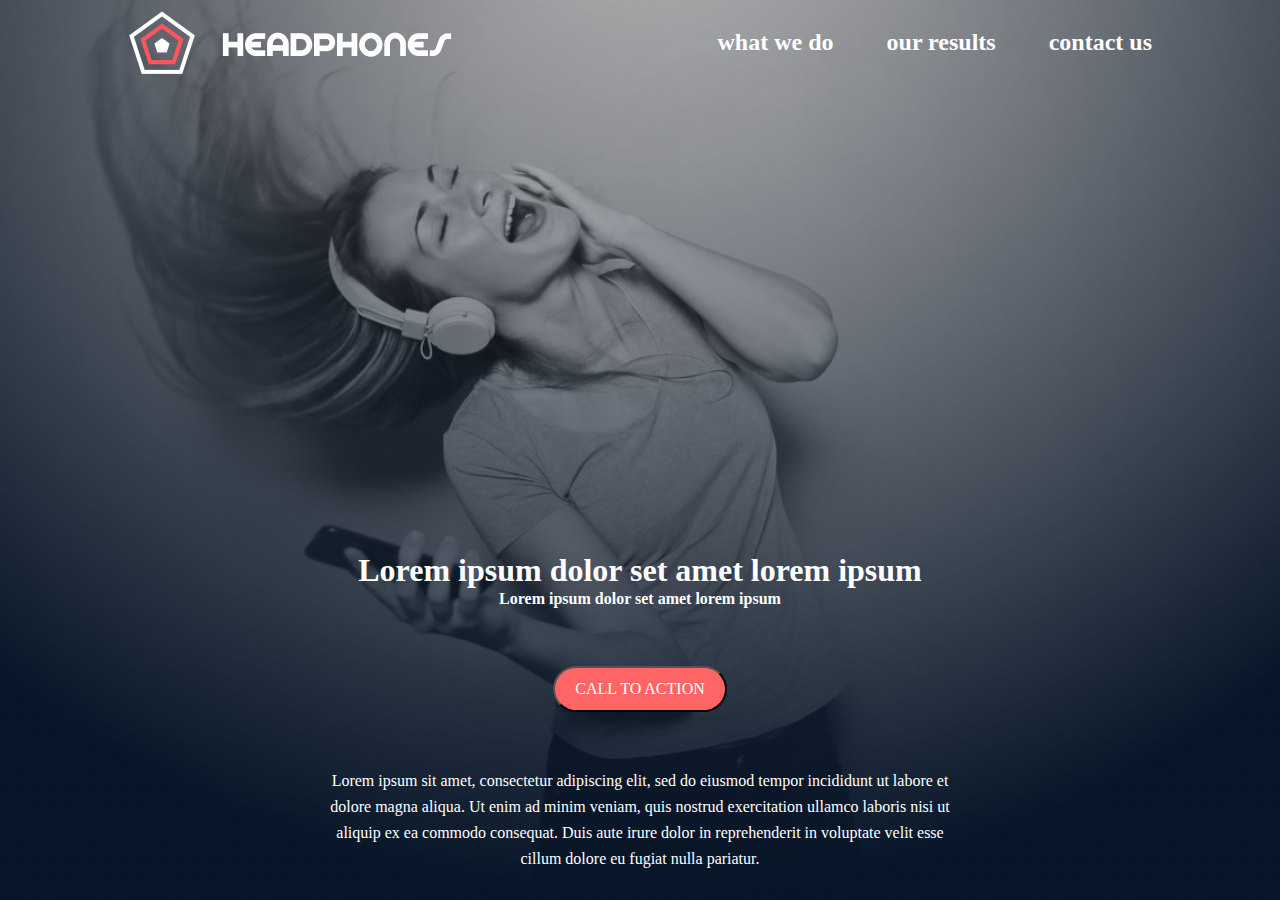
<file: headphones/0-index.html>
<!DOCTYPE html>
<html lang="en">
    <head>
        <meta charset="UTF-8">
        <meta name="viewport" content="width=device-width, initial-scale=1.0">
        <link rel="stylesheet" href="./0-styles.css">
        <title>Document</title>
    </head>
    <body>
        <header>
            <nav class="section-one-header">
                <img src="./images/menu.png" alt="menu-icon" class="menu-icon">
                <img src="./images/logo_headphones.png" alt="logo-image" class="logo-image">
                <ul>
                    <li><a href="#">what we do</a></li>
                    <li><a href="#">our results</a></li>
                    <li><a href="#">contact us</a></li>
                </ul>
            </nav>

            <div class="section-two-header">
                <div class="header-title">
                    <h1>Lorem ipsum dolor set amet lorem ipsum</h1>
                    <h2>Lorem ipsum dolor set amet lorem ipsum</h2>
                </div>
                <button>CALL TO ACTION</button>
                <p>Lorem ipsum sit amet, consectetur adipiscing elit, sed do eiusmod tempor incididunt ut labore et dolore magna aliqua. Ut enim ad minim veniam, quis nostrud exercitation ullamco laboris nisi ut aliquip ex ea commodo consequat. Duis aute irure dolor in reprehenderit in voluptate velit esse cillum dolore eu fugiat nulla pariatur.</p>
            </div>
        </header>
    </body>
</html>
</file>
<file: headphones/0-styles.css>
/* POINTS TO NOTE */
/* links hover/active #FF6565 */
/* button hover/active: opacity: 0.9
 */

@font-face {
    font-family: 'Source Sans Pro';
    src: url(./fonts/source-sans-pro/SourceSansPro-Bold.otf);
    font-weight: 700;
}
@font-face {
    font-family: 'Source Sans Pro';
    src: url(./fonts/source-sans-pro/SourceSansPro-Light.otf);
}
@font-face {
    font-family: 'Source Sans Pro';
    src: url(./fonts/source-sans-pro/SourceSansPro-Semibold.otf);
    font-weight: 500;
}
@font-face {
    font-family: 'Source Sans Pro';
    src: url(./fonts/source-sans-pro/SourceSansPro-Light.otf);
}
@font-face {
    font-family: 'Source Sans Pro';
    src: url(./fonts/source-sans-pro/SourceSansPro-Regular.otf);
    font-weight: 400;
}
 
* {
    padding: 0;
    margin: 0;
    font-family: 'alaSource Sans Pro';
    /* border: 1px solid red; */
}

/*###DESKTOP###*/
/* HEADER SECTION */
header {
    background: url('./images/headphones_hero_1.jpg');
    background-size: cover;
    background-repeat: no-repeat;
    background-position: center;
    display: flex;
    flex-direction: column;
    font-family: 'Source Sans Pro', sans-serif;
    align-items: center;
    height: 100vh;
    background-color: black;
    color: white;
    gap: 50vh;
}
nav {
    display: flex;
    align-items: center;
    justify-content: space-between;
    margin-top: 10px;
    width: 80vw;
}

nav .menu-icon {
    display: none;
}

nav ul {
    display: flex;
    gap: 53px;
}

nav ul li {
    list-style-type: none;
}

nav ul li a {
    text-decoration: none;
    color: #fff;
    font-size: 24px;
    font-weight: 700;
}

.section-two-header {
    display: flex;
    flex-direction: column;
    align-items: center;
    justify-content: space-around;
    height: 50%;
}

header .section-two-header p {
    text-align: center;
    width: 637px;
    font-weight: 400;
    font-size: 16px;
    line-height: 26px;
}

.header-title {
    display: flex;
    flex-direction: column;
    align-items: center;
    text-align: center;
}

.header-title h1 {
    font-size: 32px;
    font-weight: 700;
    text-align: center;
}

.header-title h2 {
    font-size: 16px;
    font-weight: 700;
    line-height: 20.11px;
    text-align: center;
}

button {
    color: #fff;
    background-color: #ff6565;
    border-radius: 24px;
    padding: 12px 20px;
    font-size: 16px;
}

button:hover, button:active {
    opacity: 0.9;
}

/*####TABLET######*/


@media screen and (min-width: 768px) and (max-width: 1024px)  {

    /* HEADER SECTION */
    header {
        height: 80vh;
        gap: 30vh;
    }
    
    nav {
        margin-top: 29px;
        width: 85vw;
    }

    nav ul {
        gap: 35px;
    }

    .header-title h1 {
        line-height: 40.22px;
    }

    button {
        font-size: 20px;
    }
}


/*###MOBILE###*/
@media screen and (max-width: 480px) {
    /* HEADER SECTION */
    header {
        background-position:35%;
        height: 100vh;
        gap: 30vh;
    }
    nav {
        margin-top: 29px;
        width: 100vw;
        justify-content: flex-start;
        gap: 66px;
    }

    nav .menu-icon {
        display: none;
    }

    nav ul {
        display: none;
        
    }
    nav .menu-icon {
        display: block;
    }
    nav .logo-image {
        width: 237px;
    }

    header .section-two-header p {
        width: 335px;
    }


    button {
        color: #fff;
        background-color: #ff6565;
        border-radius: 24px;
        padding: 12px 20px;
        font-size: 14px;
    }

    button:hover, button:active {
        opacity: 0.9;
    }
}

/* STYLE TO BE USED EVERYWHERE ON */
a:link {
    color:#fff;
}

a:hover {
    color: #ff6565;
}

a:active {
    color: #ff6565;
}
</file>
